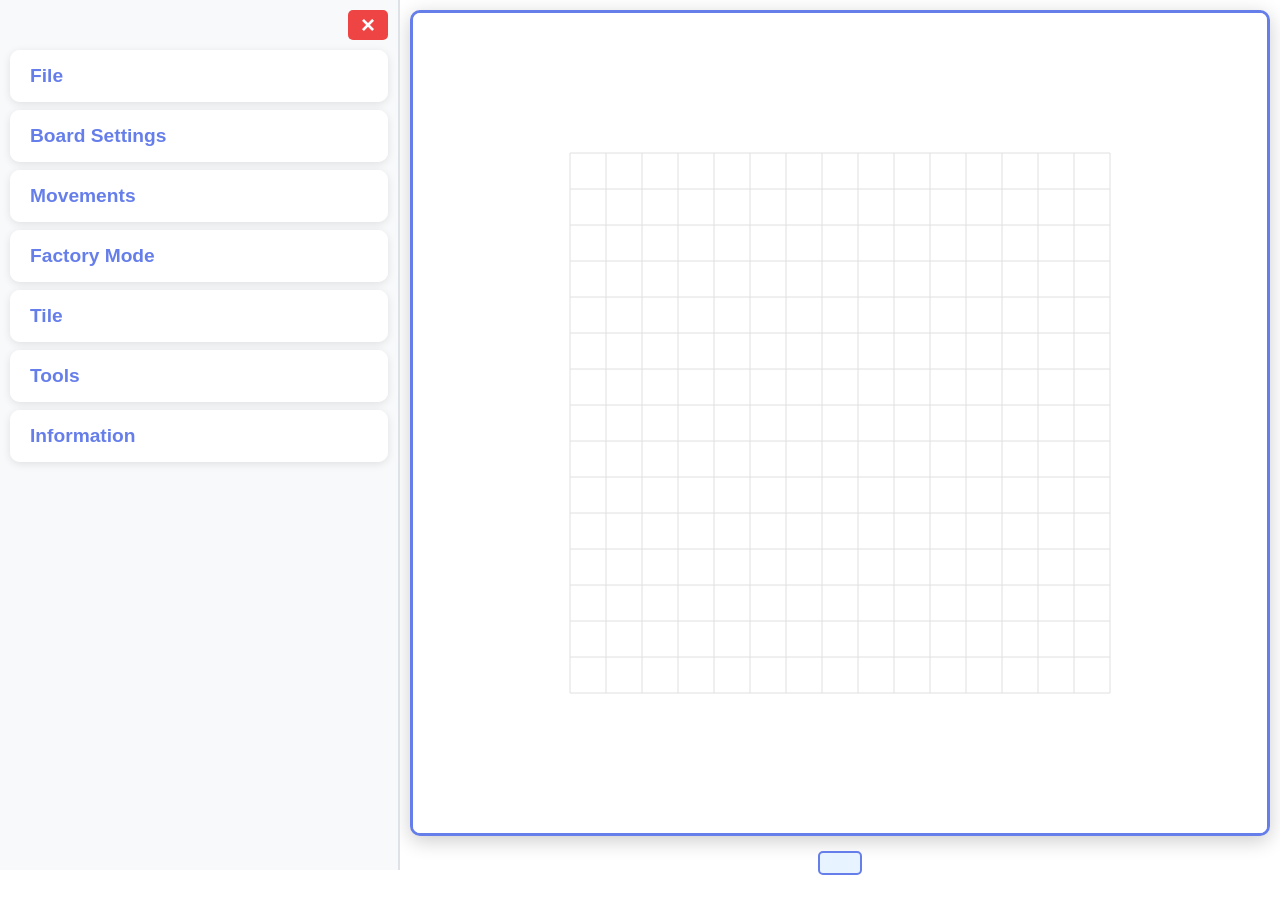
<file: static/index.html>
<!DOCTYPE html>
<html lang="en">
<head>
    <meta charset="UTF-8">
    <meta name="viewport" content="width=device-width, initial-scale=1.0">
    <title>TumbleTiles - Static Web Version</title>
    <link rel="stylesheet" href="style.css">
</head>
<body>
    <div class="container">
        <button id="open-settings" class="settings-btn" style="display: none;">Settings</button>
        <div class="main-content">
            <!-- Left Panel - Controls -->
            <div class="control-panel" id="control-panel">
                <button id="close-settings" class="close-btn">&times;</button>
                <!-- File Tab -->
                <details class="collapsible-section">
                    <summary>File</summary>
                    <div class="section-content">
                        <input type="file" id="file-input" accept=".xml" style="display: none;">
                        <button id="load-file">Load XML File</button>
                        <button id="save-file">Save XML</button>

                        <div class="form-group" style="margin-top: 15px;">
                            <label for="export-format">Export As:</label>
                            <select id="export-format">
                                <option value="png">PNG Image</option>
                                <option value="svg">SVG Image</option>
                                <option value="pdf">PDF Document</option>
                            </select>
                        </div>
                        <button id="export-board">Export</button>

                        <h3 style="margin-top: 20px; font-size: 1.1em;">Load Examples</h3>
                        <div class="form-group">
                            <label for="example-select">Select Example:</label>
                            <select id="example-select">
                                <option value="">-- Select Example --</option>
                                <option value="Cat.xml">Cat</option>
                                <option value="Cat2.xml">Cat 2</option>
                                <option value="Shuriken.xml">Shuriken</option>
                                <option value="Reconfiguration.xml">Reconfiguration</option>
                                <option value="ReconfigurationEmpty.xml">Reconfiguration Empty</option>
                                <option value="Relocation.xml">Relocation</option>
                                <option value="RelocationEmpty.xml">Relocation Empty</option>
                                <option value="x-monotonc repcator.xml">X-Monotonic Replicator</option>
                            </select>
                        </div>
                        <button id="load-example">Load Example</button>
                        
                        <div class="form-group" style="margin-top: 15px;">
                            <label>
                                <input type="checkbox" id="activate-on-load">
                                Activate glues on load
                            </label>
                        </div>
                    </div>
                </details>

                <!-- Board Tab -->
                <details class="collapsible-section">
                    <summary>Board Settings</summary>
                    <div class="section-content">
                        <div class="form-group">
                            <label for="board-width">Width:</label>
                            <input type="number" id="board-width" value="15" min="5" max="1000">
                        </div>
                        <div class="form-group">
                            <label for="board-height">Height:</label>
                            <input type="number" id="board-height" value="15" min="5" max="1000">
                        </div>
                        <button id="resize-board">Resize Board</button>
                        <button id="clear-board">Clear Board</button>
                        
                        <div class="form-group">
                            <label>
                                <input type="checkbox" id="show-labels" checked>
                                Show tile labels
                            </label>
                        </div>
                        <div class="form-group">
                            <label>
                                <input type="checkbox" id="show-glues" checked>
                                Show glues
                            </label>
                        </div>
                        <div class="form-group">
                            <label>
                                <input type="checkbox" id="performance-mode">
                                Performance Mode
                            </label>
                        </div>
                        <p style="font-size: 11px; color: #666; margin-top: 5px;">
                            Auto-enabled for 1000+ tiles. Disables labels, glues, and grid for faster rendering. 
                            Uncheck to see details (may be slower).
                        </p>
                    </div>
                </details>

                <!-- Movements Tab -->
                <details class="collapsible-section">
                    <summary>Movements</summary>
                    <div class="section-content">
                        <h3 style="margin-top: 10px; font-size: 1.1em;">Movement Controls</h3>
                        <div class="direction-grid">
                            <button class="dir-btn" data-dir="N">↑</button>
                            <button class="dir-btn" data-dir="W">←</button>
                            <button class="dir-btn" data-dir="E">→</button>
                            <button class="dir-btn" data-dir="S">↓</button>
                        </div>
                        <button id="activate-glues">Activate Glues</button>
                        <button id="undo-action" style="margin-top: 10px;">↶ Undo (Ctrl+Z)</button>
                        
                        <h3 style="margin-top: 20px; font-size: 1.1em;">Script Execution</h3>
                        <div class="form-group">
                            <label for="script-preset">Load Preset:</label>
                            <select id="script-preset">
                                <option value="">-- Select Preset --</option>
                                <option value="NNESSW">Pattern 1: NNESSW</option>
                                <option value="NESW">Pattern 2: NESW</option>
                                <option value="NWSE">Pattern 3: NWSE</option>
                                <option value="NNNN">North x4: NNNN</option>
                                <option value="EEEE">East x4: EEEE</option>
                                <option value="SSSS">South x4: SSSS</option>
                                <option value="WWWW">West x4: WWWW</option>
                                <option value="NESWNWSE">Clockwise: NESWNWSE</option>
                                <option value="NWNESWSE">Alternating: NWNESWSE</option>
                            </select>
                        </div>
                        <textarea id="script-input" placeholder="Enter sequence: NESW&#10;Example: NNESSW" rows="3"></textarea>
                        <div class="form-group">
                            <label for="script-delay">Delay (ms):</label>
                            <input type="number" id="script-delay" value="500" min="0" max="5000" step="100">
                        </div>
                        <div class="form-group">
                            <label>
                                <input type="checkbox" id="script-loop">
                                Loop Sequence
                            </label>
                        </div>
                        <button id="run-script">Run Script</button>
                        <button id="stop-script">Stop Script</button>
                    </div>
                </details>

                <!-- Factory Mode Tab -->
                <details class="collapsible-section">
                    <summary>Factory Mode</summary>
                    <div class="section-content">
                        <div class="form-group">
                            <label>
                                <input type="checkbox" id="factory-mode">
                                Enable Factory Mode
                            </label>
                        </div>
                        <p style="font-size: 12px; color: #666; margin-top: 10px;">
                            When enabled, tiles that hit the borders will be removed from the board.
                        </p>
                    </div>
                </details>

                <!-- Tile Tab -->
                <details class="collapsible-section">
                    <summary>Tile</summary>
                    <div class="section-content">
                        <h3 style="margin-top: 10px; font-size: 1.1em;">Tile Palette</h3>
                        <div class="tile-palette" id="tile-palette">
                            <!-- Tile palette items will be added here dynamically -->
                        </div>
                        <div id="palette-actions" style="margin-top: 10px; display: none;">
                            <button id="modify-tile-type" style="font-size: 12px; padding: 5px 10px; background: #10b981;">Modify Selected</button>
                            <button id="delete-tile-type" style="font-size: 12px; padding: 5px 10px; background: #ef4444;">Delete Selected</button>
                            <div style="margin-top: 8px;">
                                <label style="font-size: 12px;">
                                    <input type="checkbox" id="update-board-tiles">
                                    Update all board tiles with same name
                                </label>
                            </div>
                        </div>
                        <div style="margin-top: 10px;">
                            <button id="save-tile-type" style="font-size: 12px; padding: 5px 10px;">Save Current as Tile Type</button>
                            <button id="save-palette" style="font-size: 12px; padding: 5px 10px; margin-top: 5px;">Export Palette</button>
                            <input type="file" id="palette-input" accept=".json" style="display: none;">
                            <button id="load-palette" style="font-size: 12px; padding: 5px 10px; margin-top: 5px;">Import Palette</button>
                        </div>
                        
                        <h3 style="margin-top: 20px; font-size: 1.1em;">Current Tile Settings</h3>
                        <div class="form-group">
                            <label for="tile-color">Color:</label>
                            <input type="color" id="tile-color" value="#3498db">
                        </div>
                        <div class="form-group">
                            <label for="tile-name">Name (optional):</label>
                            <input type="text" id="tile-name" placeholder="Tile name">
                        </div>
                        <div class="glues-group">
                            <label>Glues (use commas for multiple):</label>
                            <div class="glue-inputs">
                                <div class="glue-input-row">
                                    <label class="glue-label">North:</label>
                                    <input type="text" id="glue-n" placeholder="e.g., A or A,B,C">
                                </div>
                                <div class="glue-input-row">
                                    <label class="glue-label">East:</label>
                                    <input type="text" id="glue-e" placeholder="e.g., A or A,B,C">
                                </div>
                                <div class="glue-input-row">
                                    <label class="glue-label">South:</label>
                                    <input type="text" id="glue-s" placeholder="e.g., A or A,B,C">
                                </div>
                                <div class="glue-input-row">
                                    <label class="glue-label">West:</label>
                                    <input type="text" id="glue-w" placeholder="e.g., A or A,B,C">
                                </div>
                            </div>
                        </div>
                        <div class="form-group">
                            <label>
                                <input type="checkbox" id="tile-concrete">
                                Concrete Tile
                            </label>
                        </div>
                        <h3 style="margin-top: 20px; font-size: 1.1em;">Quick Actions</h3>
                        <button id="toggle-add-mode" class="mode-btn">Add Mode (Ctrl+A)</button>
                        <button id="toggle-delete-mode" class="mode-btn">Delete Mode (Ctrl+D)</button>
                        <p style="font-size: 12px; color: #666; margin-top: 10px;">
                            • Hold Ctrl+A and click/drag to add tiles<br>
                            • Hold Ctrl+D and click/drag to delete tiles<br>
                            • Or use buttons to toggle modes
                        </p>
                    </div>
                </details>

                <!-- Tools Tab -->
                <details class="collapsible-section">
                    <summary>Tools</summary>
                    <div class="section-content">
                        <h3 style="font-size: 1.1em;">Selection</h3>
                        <button id="toggle-select-mode" class="mode-btn">Enable Select Mode</button>
                        <button id="copy-selection">Copy Selection (Ctrl+C)</button>
                        <button id="paste-selection">Paste Selection (Ctrl+V)</button>
                        <button id="clear-selection">Deselect</button>
                        <p id="selection-status" style="margin-top: 8px; font-size: 12px; color: #666;">
                            Selection mode is off.
                        </p>
                        <p style="margin-top: 4px; font-size: 12px; color: #666;">
                            • Drag to select tiles, then drag selected tiles to move
                        </p>

                        <h3 style="margin-top: 20px; font-size: 1.1em;">View</h3>
                        <button id="zoom-in">+ Zoom In</button>
                        <button id="zoom-out">- Zoom Out</button>
                        <button id="zoom-reset">Reset View</button>
                        <button id="center-board">Center Board</button>
                        <p style="margin-top: 10px; font-size: 12px; color: #666;">
                            • Scroll wheel to zoom<br>
                            • Click and drag to pan
                        </p>
                        
                        <h3 style="margin-top: 20px; font-size: 1.1em;">Info</h3>
                        <div id="info-display">
                            <p>Tiles: <span id="tile-count">0</span></p>
                            <p>Polyominoes: <span id="poly-count">0</span></p>
                        </div>
                    </div>
                </details>

                <!-- Information Tab -->
                <details class="collapsible-section">
                    <summary>Information</summary>
                    <div class="section-content">
                        <h3 style="font-size: 1.1em; margin-bottom: 15px;">Research Group</h3>
                        <p style="margin-bottom: 10px;">
                            <a href="https://asarg.hackresearch.com/main/" target="_blank" style="color: #667eea; text-decoration: none; font-weight: 600;">
                                Visit Research Homepage →
                            </a>
                        </p>
                        
                        <h3 style="font-size: 1.1em; margin-top: 20px; margin-bottom: 15px;">Contact</h3>
                        <p style="margin-bottom: 10px;">
                            <a href="mailto:robert.schweller@utrgv.edu" style="color: #667eea; text-decoration: none;">
                                robert.schweller@utrgv.edu
                            </a>
                        </p>
                        
                        <h3 style="font-size: 1.1em; margin-top: 20px; margin-bottom: 15px;">GitHub</h3>
                        <p style="margin-bottom: 10px;">
                            <a href="https://github.com/asarg/TumbleTiles" target="_blank" style="color: #667eea; text-decoration: none; font-weight: 600;">
                                github.com/asarg/TumbleTiles →
                            </a>
                        </p>
                    </div>
                </details>
            </div>

            <!-- Right Panel - Canvas -->
            <div class="canvas-panel">
                <canvas id="board-canvas"></canvas>
                <div id="canvas-status"></div>
            </div>
        </div>
    </div>

    <script src="tumbletiles.js"></script>
    <script src="app.js"></script>
</body>
</html>
</file>
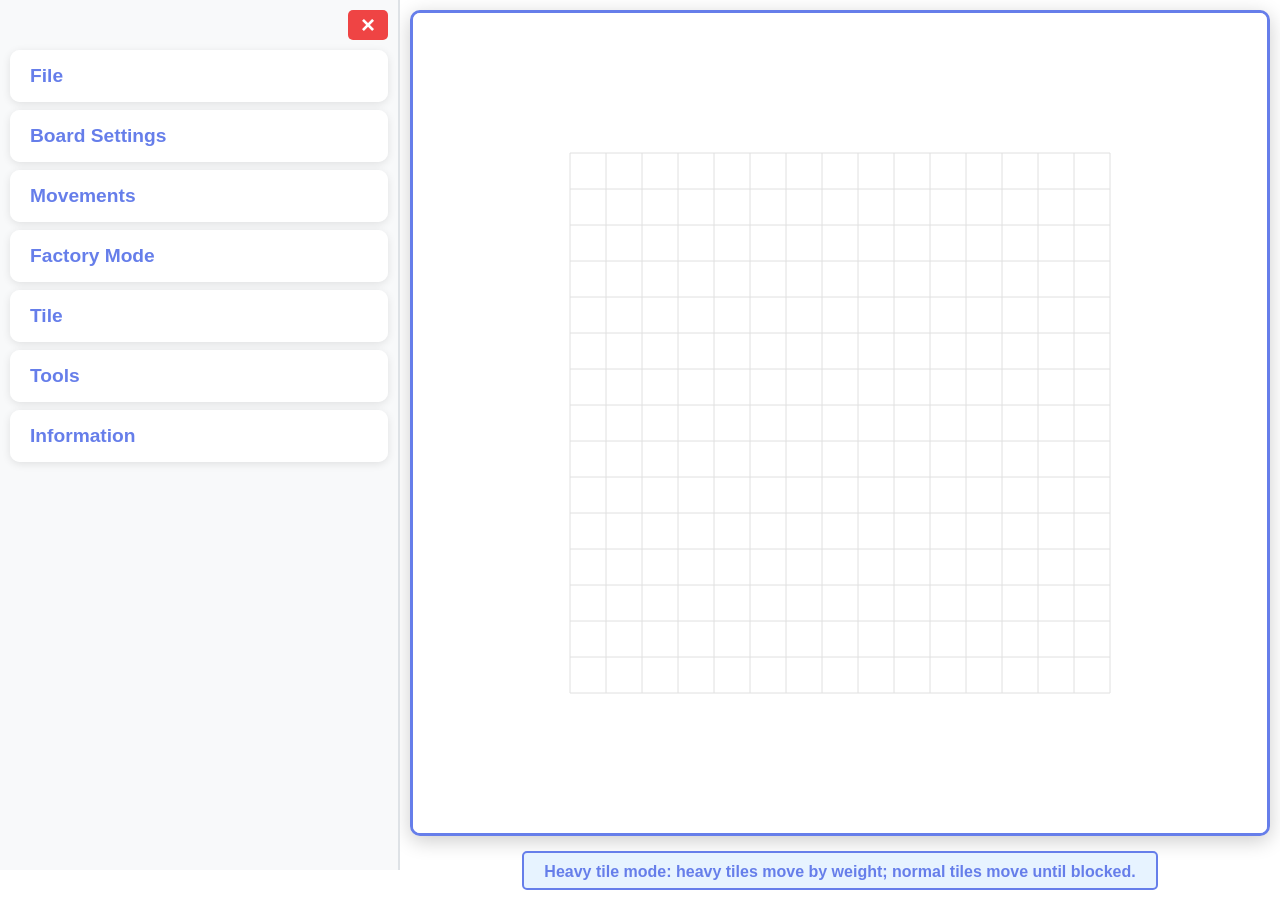
<file: static/heavy-tile.html>
<!DOCTYPE html>
<html lang="en">
<head>
    <meta charset="UTF-8">
    <meta name="viewport" content="width=device-width, initial-scale=1.0">
    <title>TumbleTiles - Heavy Tile Mode</title>
    <link rel="stylesheet" href="style.css">
</head>
<body>
    <div class="container">
        <button id="open-settings" class="settings-btn" style="display: none;">Settings</button>
        <div class="main-content">
            <!-- Left Panel - Controls -->
            <div class="control-panel" id="control-panel">
                <button id="close-settings" class="close-btn">&times;</button>
                <!-- File Tab -->
                <details class="collapsible-section">
                    <summary>File</summary>
                    <div class="section-content">
                        <input type="file" id="file-input" accept=".xml" style="display: none;">
                        <button id="load-file">Load XML File</button>
                        <button id="save-file">Save XML</button>

                        <div class="form-group" style="margin-top: 15px;">
                            <label for="export-format">Export As:</label>
                            <select id="export-format">
                                <option value="png">PNG Image</option>
                                <option value="svg">SVG Image</option>
                                <option value="pdf">PDF Document</option>
                            </select>
                        </div>
                        <button id="export-board">Export</button>

                        <h3 style="margin-top: 20px; font-size: 1.1em;">Load Examples</h3>
                        <div class="form-group">
                            <label for="example-select">Select Example:</label>
                            <select id="example-select">
                                <option value="">-- Select Example --</option>
                                <option value="Cat.xml">Cat</option>
                                <option value="Cat2.xml">Cat 2</option>
                                <option value="Shuriken.xml">Shuriken</option>
                                <option value="Reconfiguration.xml">Reconfiguration</option>
                                <option value="ReconfigurationEmpty.xml">Reconfiguration Empty</option>
                                <option value="Relocation.xml">Relocation</option>
                                <option value="RelocationEmpty.xml">Relocation Empty</option>
                                <option value="x-monotonc repcator.xml">X-Monotonic Replicator</option>
                            </select>
                        </div>
                        <button id="load-example">Load Example</button>
                        
                        <div class="form-group" style="margin-top: 15px;">
                            <label>
                                <input type="checkbox" id="activate-on-load">
                                Activate glues on load
                            </label>
                        </div>
                    </div>
                </details>

                <!-- Board Tab -->
                <details class="collapsible-section">
                    <summary>Board Settings</summary>
                    <div class="section-content">
                        <div class="form-group">
                            <label for="board-width">Width:</label>
                            <input type="number" id="board-width" value="15" min="5" max="1000">
                        </div>
                        <div class="form-group">
                            <label for="board-height">Height:</label>
                            <input type="number" id="board-height" value="15" min="5" max="1000">
                        </div>
                        <button id="resize-board">Resize Board</button>
                        <button id="clear-board">Clear Board</button>
                        
                        <div class="form-group">
                            <label>
                                <input type="checkbox" id="show-labels" checked>
                                Show tile labels
                            </label>
                        </div>
                        <div class="form-group">
                            <label>
                                <input type="checkbox" id="show-glues" checked>
                                Show glues
                            </label>
                        </div>
                        <div class="form-group">
                            <label>
                                <input type="checkbox" id="performance-mode">
                                Performance Mode
                            </label>
                        </div>
                        <p style="font-size: 11px; color: #666; margin-top: 5px;">
                            Auto-enabled for 1000+ tiles. Disables labels, glues, and grid for faster rendering.
                            Uncheck to see details (may be slower).
                        </p>
                    </div>
                </details>

                <!-- Movements Tab -->
                <details class="collapsible-section">
                    <summary>Movements</summary>
                    <div class="section-content">
                        <h3 style="margin-top: 10px; font-size: 1.1em;">Movement Controls</h3>
                        <div class="direction-grid">
                            <button class="dir-btn" data-dir="N">↑</button>
                            <button class="dir-btn" data-dir="W">←</button>
                            <button class="dir-btn" data-dir="E">→</button>
                            <button class="dir-btn" data-dir="S">↓</button>
                        </div>
                        <button id="activate-glues">Activate Glues</button>
                        <button id="undo-action" style="margin-top: 10px;">↶ Undo (Ctrl+Z)</button>
                        
                        <h3 style="margin-top: 20px; font-size: 1.1em;">Script Execution</h3>
                        <div class="form-group">
                            <label for="script-preset">Load Preset:</label>
                            <select id="script-preset">
                                <option value="">-- Select Preset --</option>
                                <option value="NNESSW">Pattern 1: NNESSW</option>
                                <option value="NESW">Pattern 2: NESW</option>
                                <option value="NWSE">Pattern 3: NWSE</option>
                                <option value="NNNN">North x4: NNNN</option>
                                <option value="EEEE">East x4: EEEE</option>
                                <option value="SSSS">South x4: SSSS</option>
                                <option value="WWWW">West x4: WWWW</option>
                                <option value="NESWNWSE">Clockwise: NESWNWSE</option>
                                <option value="NWNESWSE">Alternating: NWNESWSE</option>
                            </select>
                        </div>
                        <textarea id="script-input" placeholder="Enter sequence: NESW&#10;Example: NNESSW" rows="3"></textarea>
                        <div class="form-group">
                            <label for="script-delay">Delay (ms):</label>
                            <input type="number" id="script-delay" value="500" min="0" max="5000" step="100">
                        </div>
                        <div class="form-group">
                            <label>
                                <input type="checkbox" id="script-loop">
                                Loop Sequence
                            </label>
                        </div>
                        <button id="run-script">Run Script</button>
                        <button id="stop-script">Stop Script</button>
                    </div>
                </details>

                <!-- Factory Mode Tab -->
                <details class="collapsible-section">
                    <summary>Factory Mode</summary>
                    <div class="section-content">
                        <div class="form-group">
                            <label>
                                <input type="checkbox" id="factory-mode">
                                Enable Factory Mode
                            </label>
                        </div>
                        <p style="font-size: 12px; color: #666; margin-top: 10px;">
                            When enabled, tiles that hit the borders will be removed from the board.
                        </p>
                    </div>
                </details>

                <!-- Tile Tab -->
                <details class="collapsible-section">
                    <summary>Tile</summary>
                    <div class="section-content">
                        <h3 style="margin-top: 10px; font-size: 1.1em;">Tile Palette</h3>
                        <div class="tile-palette" id="tile-palette">
                            <!-- Tile palette items will be added here dynamically -->
                        </div>
                        <div id="palette-actions" style="margin-top: 10px; display: none;">
                            <button id="modify-tile-type" style="font-size: 12px; padding: 5px 10px; background: #10b981;">Modify Selected</button>
                            <button id="delete-tile-type" style="font-size: 12px; padding: 5px 10px; background: #ef4444;">Delete Selected</button>
                            <div style="margin-top: 8px;">
                                <label style="font-size: 12px;">
                                    <input type="checkbox" id="update-board-tiles">
                                    Update all board tiles with same name
                                </label>
                            </div>
                        </div>
                        <div style="margin-top: 10px;">
                            <button id="save-tile-type" style="font-size: 12px; padding: 5px 10px;">Save Current as Tile Type</button>
                            <button id="save-palette" style="font-size: 12px; padding: 5px 10px; margin-top: 5px;">Export Palette</button>
                            <input type="file" id="palette-input" accept=".json" style="display: none;">
                            <button id="load-palette" style="font-size: 12px; padding: 5px 10px; margin-top: 5px;">Import Palette</button>
                        </div>
                        
                        <h3 style="margin-top: 20px; font-size: 1.1em;">Current Tile Settings</h3>
                        <div class="form-group">
                            <label for="tile-color">Color:</label>
                            <input type="color" id="tile-color" value="#3498db">
                        </div>
                        <div class="form-group">
                            <label for="tile-name">Name (optional):</label>
                            <input type="text" id="tile-name" placeholder="Tile name">
                        </div>
                        <div class="form-group">
                            <label for="tile-weight">Weight (heavy tile move limit):</label>
                            <input type="number" id="tile-weight" value="4" min="1" max="50">
                        </div>
                        <div class="form-group">
                            <label>
                                <input type="checkbox" id="tile-heavy">
                                Heavy Tile (moves by weight)
                            </label>
                        </div>
                        <div class="glues-group">
                            <label>Glues (use commas for multiple):</label>
                            <div class="glue-inputs">
                                <div class="glue-input-row">
                                    <label class="glue-label">North:</label>
                                    <input type="text" id="glue-n" placeholder="e.g., A or A,B,C">
                                </div>
                                <div class="glue-input-row">
                                    <label class="glue-label">East:</label>
                                    <input type="text" id="glue-e" placeholder="e.g., A or A,B,C">
                                </div>
                                <div class="glue-input-row">
                                    <label class="glue-label">South:</label>
                                    <input type="text" id="glue-s" placeholder="e.g., A or A,B,C">
                                </div>
                                <div class="glue-input-row">
                                    <label class="glue-label">West:</label>
                                    <input type="text" id="glue-w" placeholder="e.g., A or A,B,C">
                                </div>
                            </div>
                        </div>
                        <div class="form-group">
                            <label>
                                <input type="checkbox" id="tile-concrete">
                                Concrete Tile
                            </label>
                        </div>
                        <h3 style="margin-top: 20px; font-size: 1.1em;">Quick Actions</h3>
                        <button id="toggle-add-mode" class="mode-btn">Add Mode (Ctrl+A)</button>
                        <button id="toggle-delete-mode" class="mode-btn">Delete Mode (Ctrl+D)</button>
                        <p style="font-size: 12px; color: #666; margin-top: 10px;">
                            • Hold Ctrl+A and click/drag to add tiles<br>
                            • Hold Ctrl+D and click/drag to delete tiles<br>
                            • Or use buttons to toggle modes
                        </p>
                    </div>
                </details>

                <!-- Tools Tab -->
                <details class="collapsible-section">
                    <summary>Tools</summary>
                    <div class="section-content">
                        <h3 style="font-size: 1.1em;">Selection</h3>
                        <button id="toggle-select-mode" class="mode-btn">Enable Select Mode</button>
                        <button id="copy-selection">Copy Selection (Ctrl+C)</button>
                        <button id="paste-selection">Paste Selection (Ctrl+V)</button>
                        <button id="clear-selection">Deselect</button>
                        <p id="selection-status" style="margin-top: 8px; font-size: 12px; color: #666;">
                            Selection mode is off.
                        </p>
                        <p style="margin-top: 4px; font-size: 12px; color: #666;">
                            • Drag to select tiles, then drag selected tiles to move
                        </p>

                        <h3 style="margin-top: 20px; font-size: 1.1em;">View</h3>
                        <button id="zoom-in">+ Zoom In</button>
                        <button id="zoom-out">- Zoom Out</button>
                        <button id="zoom-reset">Reset View</button>
                        <button id="center-board">Center Board</button>
                        <p style="margin-top: 10px; font-size: 12px; color: #666;">
                            • Scroll wheel to zoom<br>
                            • Click and drag to pan
                        </p>
                        
                        <h3 style="margin-top: 20px; font-size: 1.1em;">Info</h3>
                        <div id="info-display">
                            <p>Tiles: <span id="tile-count">0</span></p>
                            <p>Polyominoes: <span id="poly-count">0</span></p>
                        </div>
                    </div>
                </details>

                <!-- Information Tab -->
                <details class="collapsible-section">
                    <summary>Information</summary>
                    <div class="section-content">
                        <h3 style="font-size: 1.1em; margin-bottom: 15px;">Research Group</h3>
                        <p style="margin-bottom: 10px;">
                            <a href="https://asarg.hackresearch.com/main/" target="_blank" style="color: #667eea; text-decoration: none; font-weight: 600;">
                                Visit Research Homepage →
                            </a>
                        </p>
                        
                        <h3 style="font-size: 1.1em; margin-top: 20px; margin-bottom: 15px;">Contact</h3>
                        <p style="margin-bottom: 10px;">
                            <a href="mailto:robert.schweller@utrgv.edu" style="color: #667eea; text-decoration: none;">
                                robert.schweller@utrgv.edu
                            </a>
                        </p>
                        
                        <h3 style="font-size: 1.1em; margin-top: 20px; margin-bottom: 15px;">GitHub</h3>
                        <p style="margin-bottom: 10px;">
                            <a href="https://github.com/asarg/TumbleTiles" target="_blank" style="color: #667eea; text-decoration: none; font-weight: 600;">
                                github.com/asarg/TumbleTiles →
                            </a>
                        </p>
                    </div>
                </details>
            </div>

            <!-- Right Panel - Canvas -->
            <div class="canvas-panel">
                <canvas id="board-canvas"></canvas>
                <div id="canvas-status"></div>
            </div>
        </div>
    </div>

    <script src="tumbletiles.js"></script>
    <script src="app.js"></script>
    <script src="heavy-tile.js"></script>
</body>
</html>
</file>
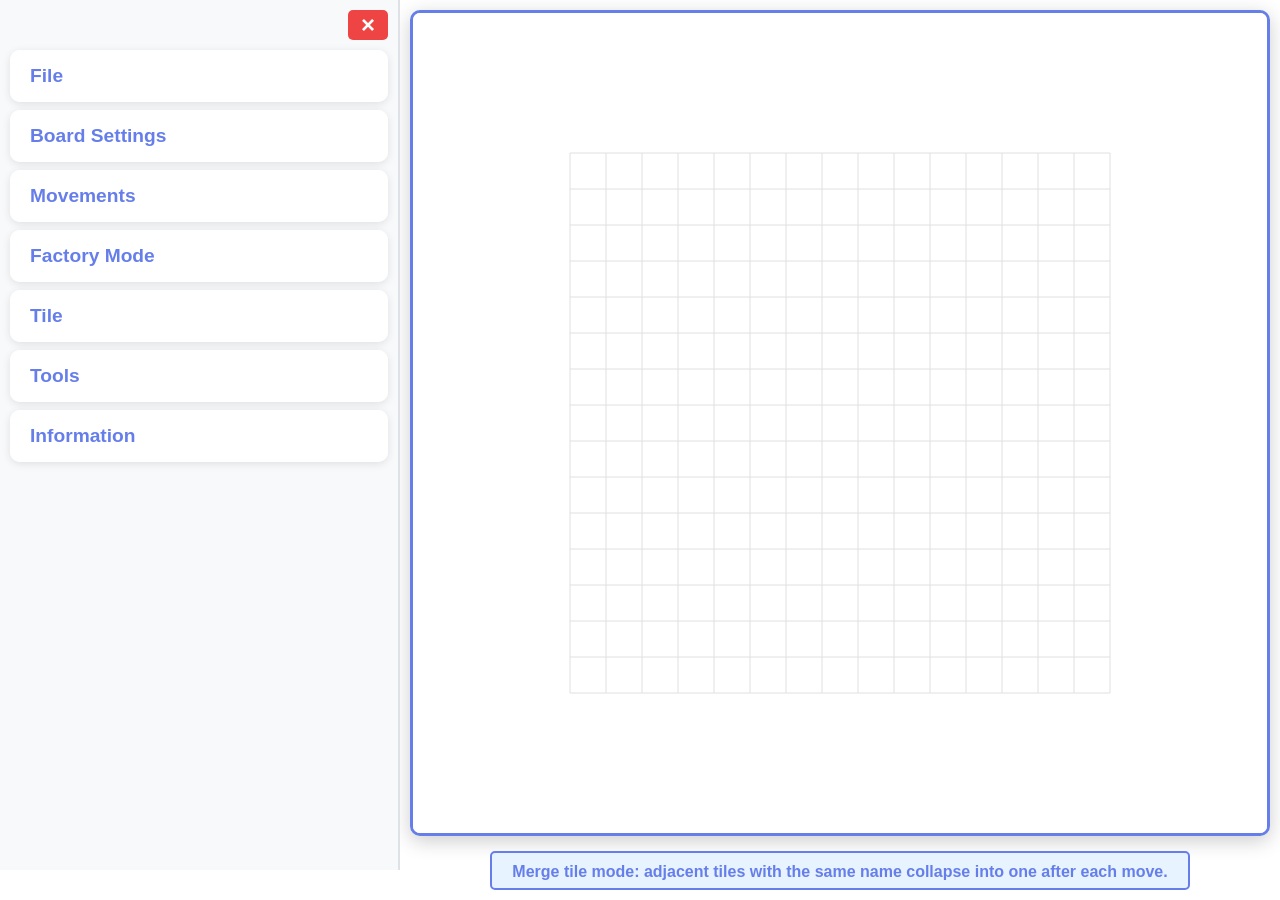
<file: static/merge-tile.html>
<!DOCTYPE html>
<html lang="en">
<head>
    <meta charset="UTF-8">
    <meta name="viewport" content="width=device-width, initial-scale=1.0">
    <title>TumbleTiles - Merge Tile Mode</title>
    <link rel="stylesheet" href="style.css">
</head>
<body>
    <div class="container">
        <button id="open-settings" class="settings-btn" style="display: none;">Settings</button>
        <div class="main-content">
            <!-- Left Panel - Controls -->
            <div class="control-panel" id="control-panel">
                <button id="close-settings" class="close-btn">&times;</button>
                <!-- File Tab -->
                <details class="collapsible-section">
                    <summary>File</summary>
                    <div class="section-content">
                        <input type="file" id="file-input" accept=".xml" style="display: none;">
                        <button id="load-file">Load XML File</button>
                        <button id="save-file">Save XML</button>

                        <div class="form-group" style="margin-top: 15px;">
                            <label for="export-format">Export As:</label>
                            <select id="export-format">
                                <option value="png">PNG Image</option>
                                <option value="svg">SVG Image</option>
                                <option value="pdf">PDF Document</option>
                            </select>
                        </div>
                        <button id="export-board">Export</button>

                        <h3 style="margin-top: 20px; font-size: 1.1em;">Load Examples</h3>
                        <div class="form-group">
                            <label for="example-select">Select Example:</label>
                            <select id="example-select">
                                <option value="">-- Select Example --</option>
                                <option value="Cat.xml">Cat</option>
                                <option value="Cat2.xml">Cat 2</option>
                                <option value="Shuriken.xml">Shuriken</option>
                                <option value="Reconfiguration.xml">Reconfiguration</option>
                                <option value="ReconfigurationEmpty.xml">Reconfiguration Empty</option>
                                <option value="Relocation.xml">Relocation</option>
                                <option value="RelocationEmpty.xml">Relocation Empty</option>
                                <option value="x-monotonc repcator.xml">X-Monotonic Replicator</option>
                            </select>
                        </div>
                        <button id="load-example">Load Example</button>

                        <div class="form-group" style="margin-top: 15px;">
                            <label>
                                <input type="checkbox" id="activate-on-load">
                                Activate glues on load
                            </label>
                        </div>
                    </div>
                </details>

                <!-- Board Tab -->
                <details class="collapsible-section">
                    <summary>Board Settings</summary>
                    <div class="section-content">
                        <div class="form-group">
                            <label for="board-width">Width:</label>
                            <input type="number" id="board-width" value="15" min="5" max="1000">
                        </div>
                        <div class="form-group">
                            <label for="board-height">Height:</label>
                            <input type="number" id="board-height" value="15" min="5" max="1000">
                        </div>
                        <button id="resize-board">Resize Board</button>
                        <button id="clear-board">Clear Board</button>

                        <div class="form-group">
                            <label>
                                <input type="checkbox" id="show-labels" checked>
                                Show tile labels
                            </label>
                        </div>
                        <div class="form-group">
                            <label>
                                <input type="checkbox" id="show-glues" checked>
                                Show glues
                            </label>
                        </div>
                        <div class="form-group">
                            <label>
                                <input type="checkbox" id="performance-mode">
                                Performance Mode
                            </label>
                        </div>
                        <p style="font-size: 11px; color: #666; margin-top: 5px;">
                            Auto-enabled for 1000+ tiles. Disables labels, glues, and grid for faster rendering.
                            Uncheck to see details (may be slower).
                        </p>
                    </div>
                </details>

                <!-- Movements Tab -->
                <details class="collapsible-section">
                    <summary>Movements</summary>
                    <div class="section-content">
                        <h3 style="margin-top: 10px; font-size: 1.1em;">Movement Controls</h3>
                        <div class="direction-grid">
                            <button class="dir-btn" data-dir="N">↑</button>
                            <button class="dir-btn" data-dir="W">←</button>
                            <button class="dir-btn" data-dir="E">→</button>
                            <button class="dir-btn" data-dir="S">↓</button>
                        </div>
                        <button id="activate-glues">Activate Glues</button>
                        <button id="undo-action" style="margin-top: 10px;">↶ Undo (Ctrl+Z)</button>

                        <h3 style="margin-top: 20px; font-size: 1.1em;">Script Execution</h3>
                        <div class="form-group">
                            <label for="script-preset">Load Preset:</label>
                            <select id="script-preset">
                                <option value="">-- Select Preset --</option>
                                <option value="NNESSW">Pattern 1: NNESSW</option>
                                <option value="NESW">Pattern 2: NESW</option>
                                <option value="NWSE">Pattern 3: NWSE</option>
                                <option value="NNNN">North x4: NNNN</option>
                                <option value="EEEE">East x4: EEEE</option>
                                <option value="SSSS">South x4: SSSS</option>
                                <option value="WWWW">West x4: WWWW</option>
                                <option value="NESWNWSE">Clockwise: NESWNWSE</option>
                                <option value="NWNESWSE">Alternating: NWNESWSE</option>
                            </select>
                        </div>
                        <textarea id="script-input" placeholder="Enter sequence: NESW&#10;Example: NNESSW" rows="3"></textarea>
                        <div class="form-group">
                            <label for="script-delay">Delay (ms):</label>
                            <input type="number" id="script-delay" value="500" min="0" max="5000" step="100">
                        </div>
                        <div class="form-group">
                            <label>
                                <input type="checkbox" id="script-loop">
                                Loop Sequence
                            </label>
                        </div>
                        <button id="run-script">Run Script</button>
                        <button id="stop-script">Stop Script</button>
                    </div>
                </details>

                <!-- Factory Mode Tab -->
                <details class="collapsible-section">
                    <summary>Factory Mode</summary>
                    <div class="section-content">
                        <div class="form-group">
                            <label>
                                <input type="checkbox" id="factory-mode">
                                Enable Factory Mode
                            </label>
                        </div>
                        <p style="font-size: 12px; color: #666; margin-top: 10px;">
                            When enabled, tiles that hit the borders will be removed from the board.
                        </p>
                    </div>
                </details>

                <!-- Tile Tab -->
                <details class="collapsible-section">
                    <summary>Tile</summary>
                    <div class="section-content">
                        <h3 style="margin-top: 10px; font-size: 1.1em;">Tile Palette</h3>
                        <div class="tile-palette" id="tile-palette">
                            <!-- Tile palette items will be added here dynamically -->
                        </div>
                        <div id="palette-actions" style="margin-top: 10px; display: none;">
                            <button id="modify-tile-type" style="font-size: 12px; padding: 5px 10px; background: #10b981;">Modify Selected</button>
                            <button id="delete-tile-type" style="font-size: 12px; padding: 5px 10px; background: #ef4444;">Delete Selected</button>
                            <div style="margin-top: 8px;">
                                <label style="font-size: 12px;">
                                    <input type="checkbox" id="update-board-tiles">
                                    Update all board tiles with same name
                                </label>
                            </div>
                        </div>
                        <div style="margin-top: 10px;">
                            <button id="save-tile-type" style="font-size: 12px; padding: 5px 10px;">Save Current as Tile Type</button>
                            <button id="save-palette" style="font-size: 12px; padding: 5px 10px; margin-top: 5px;">Export Palette</button>
                            <input type="file" id="palette-input" accept=".json" style="display: none;">
                            <button id="load-palette" style="font-size: 12px; padding: 5px 10px; margin-top: 5px;">Import Palette</button>
                        </div>

                        <h3 style="margin-top: 20px; font-size: 1.1em;">Current Tile Settings</h3>
                        <div class="form-group">
                            <label for="tile-color">Color:</label>
                            <input type="color" id="tile-color" value="#3498db">
                        </div>
                        <div class="form-group">
                            <label for="tile-name">Name (optional):</label>
                            <input type="text" id="tile-name" placeholder="Tile name">
                        </div>
                        <div class="glues-group">
                            <label>Glues (use commas for multiple):</label>
                            <div class="glue-inputs">
                                <div class="glue-input-row">
                                    <label class="glue-label">North:</label>
                                    <input type="text" id="glue-n" placeholder="e.g., A or A,B,C">
                                </div>
                                <div class="glue-input-row">
                                    <label class="glue-label">East:</label>
                                    <input type="text" id="glue-e" placeholder="e.g., A or A,B,C">
                                </div>
                                <div class="glue-input-row">
                                    <label class="glue-label">South:</label>
                                    <input type="text" id="glue-s" placeholder="e.g., A or A,B,C">
                                </div>
                                <div class="glue-input-row">
                                    <label class="glue-label">West:</label>
                                    <input type="text" id="glue-w" placeholder="e.g., A or A,B,C">
                                </div>
                            </div>
                        </div>
                        <div class="form-group">
                            <label>
                                <input type="checkbox" id="tile-concrete">
                                Concrete Tile
                            </label>
                        </div>
                        <h3 style="margin-top: 20px; font-size: 1.1em;">Quick Actions</h3>
                        <button id="toggle-add-mode" class="mode-btn">Add Mode (Ctrl+A)</button>
                        <button id="toggle-delete-mode" class="mode-btn">Delete Mode (Ctrl+D)</button>
                        <p style="font-size: 12px; color: #666; margin-top: 10px;">
                            • Hold Ctrl+A and click/drag to add tiles<br>
                            • Hold Ctrl+D and click/drag to delete tiles<br>
                            • Or use buttons to toggle modes
                        </p>
                    </div>
                </details>

                <!-- Tools Tab -->
                <details class="collapsible-section">
                    <summary>Tools</summary>
                    <div class="section-content">
                        <h3 style="font-size: 1.1em;">Selection</h3>
                        <button id="toggle-select-mode" class="mode-btn">Enable Select Mode</button>
                        <button id="copy-selection">Copy Selection (Ctrl+C)</button>
                        <button id="paste-selection">Paste Selection (Ctrl+V)</button>
                        <button id="clear-selection">Deselect</button>
                        <p id="selection-status" style="margin-top: 8px; font-size: 12px; color: #666;">
                            Selection mode is off.
                        </p>
                        <p style="margin-top: 4px; font-size: 12px; color: #666;">
                            • Drag to select tiles, then drag selected tiles to move
                        </p>

                        <h3 style="margin-top: 20px; font-size: 1.1em;">View</h3>
                        <button id="zoom-in">+ Zoom In</button>
                        <button id="zoom-out">- Zoom Out</button>
                        <button id="zoom-reset">Reset View</button>
                        <button id="center-board">Center Board</button>
                        <p style="margin-top: 10px; font-size: 12px; color: #666;">
                            • Scroll wheel to zoom<br>
                            • Click and drag to pan
                        </p>

                        <h3 style="margin-top: 20px; font-size: 1.1em;">Info</h3>
                        <div id="info-display">
                            <p>Tiles: <span id="tile-count">0</span></p>
                            <p>Polyominoes: <span id="poly-count">0</span></p>
                        </div>
                    </div>
                </details>

                <!-- Information Tab -->
                <details class="collapsible-section">
                    <summary>Information</summary>
                    <div class="section-content">
                        <h3 style="font-size: 1.1em; margin-bottom: 10px;">Merge Tiles</h3>
                        <p style="font-size: 12px; color: #444; margin-bottom: 15px;">
                            After each move, adjacent tiles that share the same <strong>name</strong>
                            collapse into one. Only named tiles merge; concrete tiles are never consumed.
                        </p>

                        <h3 style="font-size: 1.1em; margin-bottom: 15px;">Research Group</h3>
                        <p style="margin-bottom: 10px;">
                            <a href="https://asarg.hackresearch.com/main/" target="_blank" style="color: #667eea; text-decoration: none; font-weight: 600;">
                                Visit Research Homepage →
                            </a>
                        </p>

                        <h3 style="font-size: 1.1em; margin-top: 20px; margin-bottom: 15px;">Contact</h3>
                        <p style="margin-bottom: 10px;">
                            <a href="mailto:robert.schweller@utrgv.edu" style="color: #667eea; text-decoration: none;">
                                robert.schweller@utrgv.edu
                            </a>
                        </p>

                        <h3 style="font-size: 1.1em; margin-top: 20px; margin-bottom: 15px;">GitHub</h3>
                        <p style="margin-bottom: 10px;">
                            <a href="https://github.com/asarg/TumbleTiles" target="_blank" style="color: #667eea; text-decoration: none; font-weight: 600;">
                                github.com/asarg/TumbleTiles →
                            </a>
                        </p>
                    </div>
                </details>
            </div>

            <!-- Right Panel - Canvas -->
            <div class="canvas-panel">
                <canvas id="board-canvas"></canvas>
                <div id="canvas-status"></div>
            </div>
        </div>
    </div>

    <script src="tumbletiles.js"></script>
    <script src="app.js"></script>
    <script src="merge-tile.js"></script>
</body>
</html>
</file>
<file: static/style.css>
* {
    margin: 0;
    padding: 0;
    box-sizing: border-box;
}

body {
    font-family: 'Segoe UI', Tahoma, Geneva, Verdana, sans-serif;
    background: linear-gradient(135deg, #667eea 0%, #764ba2 100%);
    min-height: 100vh;
    padding: 0;
}

.container {
    max-width: 100%;
    margin: 0;
    background: white;
    border-radius: 0;
    box-shadow: none;
    overflow: hidden;
}

header {
    background: linear-gradient(135deg, #667eea 0%, #764ba2 100%);
    color: white;
    padding: 30px;
    text-align: center;
}

header h1 {
    font-size: 2.5em;
    margin-bottom: 10px;
}

header p {
    font-size: 1.1em;
    opacity: 0.9;
}

.main-content {
    display: grid;
    grid-template-columns: 400px 1fr;
    gap: 0;
    min-height: 800px;
    position: relative;
    transition: grid-template-columns 0.3s;
}

.main-content.controls-hidden {
    grid-template-columns: 0 1fr;
}

.main-content.controls-hidden .canvas-panel {
    justify-content: center;
}

.control-panel {
    background: #f8f9fa;
    padding: 10px;
    padding-top: 50px;
    overflow-y: auto;
    max-height: calc(100vh - 30px);
    border-right: 2px solid #dee2e6;
    transition: all 0.3s;
    position: relative;
}

.control-panel.hidden {
    transform: translateX(-100%);
    width: 0;
    padding: 0;
    opacity: 0;
}

.close-btn {
    position: absolute;
    top: 10px;
    right: 10px;
    width: 30px;
    height: 30px;
    background: #ef4444;
    color: white;
    border: none;
    border-radius: 5px;
    font-size: 24px;
    line-height: 1;
    cursor: pointer;
    display: flex;
    align-items: center;
    justify-content: center;
    z-index: 1000;
    transition: all 0.2s;
}

.close-btn:hover {
    background: #dc2626;
    transform: scale(1.1);
}

.settings-btn {
    position: fixed;
    top: 10px;
    left: 10px;
    z-index: 1000;
    padding: 10px 20px;
    background: linear-gradient(135deg, #667eea 0%, #764ba2 100%);
    color: white;
    border: none;
    border-radius: 8px;
    font-size: 16px;
    font-weight: 600;
    cursor: pointer;
    box-shadow: 0 4px 12px rgba(0, 0, 0, 0.3);
    transition: all 0.3s;
    width: auto;
    max-width: 150px;
}

.settings-btn:hover {
    transform: translateY(-2px);
    box-shadow: 0 6px 16px rgba(102, 126, 234, 0.5);
}

.collapsible-section {
    background: white;
    margin-bottom: 8px;
    border-radius: 10px;
    box-shadow: 0 2px 8px rgba(0, 0, 0, 0.1);
    overflow: hidden;
}

.collapsible-section summary {
    font-size: 1.2em;
    font-weight: 600;
    color: #667eea;
    padding: 15px 20px;
    cursor: pointer;
    user-select: none;
    list-style: none;
    background: white;
    transition: background 0.3s;
}

.collapsible-section summary::-webkit-details-marker {
    display: none;
}

.collapsible-section summary:hover {
    background: #f8f9fa;
}

.collapsible-section[open] summary {
    border-bottom: 2px solid #667eea;
}

.section-content {
    padding: 20px;
}

.section-content h3 {
    color: #667eea;
    margin-bottom: 10px;
}

.canvas-panel {
    padding: 10px;
    display: flex;
    flex-direction: column;
    align-items: center;
    justify-content: flex-start;
    background: #ffffff;
    overflow: hidden;
    height: 100vh;
}

.section {
    background: white;
    padding: 20px;
    margin-bottom: 20px;
    border-radius: 10px;
    box-shadow: 0 2px 8px rgba(0, 0, 0, 0.1);
}

.section h2 {
    font-size: 1.3em;
    margin-bottom: 15px;
    color: #667eea;
    border-bottom: 2px solid #667eea;
    padding-bottom: 8px;
}

.form-group {
    margin-bottom: 15px;
}

.form-group label {
    display: block;
    margin-bottom: 5px;
    font-weight: 600;
    color: #495057;
}

.form-group input[type="number"],
.form-group input[type="text"],
.form-group input[type="color"] {
    width: 100%;
    padding: 10px;
    border: 2px solid #dee2e6;
    border-radius: 5px;
    font-size: 14px;
    transition: border-color 0.3s;
}

.form-group input[type="number"]:focus,
.form-group input[type="text"]:focus {
    outline: none;
    border-color: #667eea;
}

.form-group input[type="color"] {
    height: 45px;
    cursor: pointer;
}

.form-group input[type="checkbox"] {
    margin-right: 8px;
    transform: scale(1.2);
    cursor: pointer;
}

.glues-group {
    margin-bottom: 15px;
}

.glues-group label {
    display: block;
    margin-bottom: 8px;
    font-weight: 600;
    color: #495057;
}

.glue-inputs {
    display: flex;
    flex-direction: column;
    gap: 10px;
}

.glue-input-row {
    display: flex;
    align-items: center;
    gap: 10px;
}

.glue-label {
    min-width: 50px;
    font-size: 13px;
    font-weight: 600;
    color: #495057;
}

.glue-inputs input {
    flex: 1;
    padding: 8px 10px;
    border: 2px solid #dee2e6;
    border-radius: 5px;
    font-size: 14px;
    font-family: monospace;
}

.glue-inputs input:focus {
    outline: none;
    border-color: #667eea;
}

button {
    width: 100%;
    padding: 12px 20px;
    background: linear-gradient(135deg, #667eea 0%, #764ba2 100%);
    color: white;
    border: none;
    border-radius: 8px;
    font-size: 15px;
    font-weight: 600;
    cursor: pointer;
    transition: transform 0.2s, box-shadow 0.2s;
    margin-bottom: 10px;
}

button:hover {
    transform: translateY(-2px);
    box-shadow: 0 5px 15px rgba(102, 126, 234, 0.4);
}

button:active {
    transform: translateY(0);
}

button:disabled {
    background: #6c757d;
    cursor: not-allowed;
    opacity: 0.6;
}

button.active {
    background: linear-gradient(135deg, #28a745 0%, #20c997 100%);
}

.direction-grid {
    display: grid;
    grid-template-columns: repeat(4, 1fr);
    gap: 6px;
    margin-bottom: 15px;
}

.dir-btn {
    padding: 12px 8px;
    font-size: 20px;
    margin: 0;
    background: linear-gradient(135deg, #667eea 0%, #764ba2 100%);
    color: white;
    border: none;
    border-radius: 6px;
    cursor: pointer;
    transition: all 0.2s;
}

.dir-btn:hover {
    transform: translateY(-2px);
    box-shadow: 0 4px 8px rgba(102, 126, 234, 0.3);
}

.mode-btn {
    width: 100%;
    margin-bottom: 8px;
    transition: all 0.2s;
}

.mode-btn.active {
    background: linear-gradient(135deg, #10b981 0%, #059669 100%);
    transform: scale(1.02);
}

textarea {
    width: 100%;
    padding: 10px;
    border: 2px solid #dee2e6;
    border-radius: 5px;
    font-family: 'Courier New', monospace;
    font-size: 14px;
    resize: vertical;
    margin-bottom: 10px;
}

textarea:focus {
    outline: none;
    border-color: #667eea;
}

input[type="file"] {
    width: 100%;
    padding: 10px;
    margin-bottom: 10px;
    border: 2px solid #dee2e6;
    border-radius: 5px;
    font-size: 14px;
}

#board-canvas {
    border: 3px solid #667eea;
    border-radius: 10px;
    box-shadow: 0 5px 20px rgba(0, 0, 0, 0.2);
    background: white;
    cursor: grab;
}

#board-canvas:active {
    cursor: grabbing;
}

#canvas-status {
    margin-top: 15px;
    padding: 10px 20px;
    background: #e7f3ff;
    border: 2px solid #667eea;
    border-radius: 5px;
    color: #667eea;
    font-weight: 600;
    text-align: center;
    min-height: 20px;
}

#info-display {
    background: #f8f9fa;
    padding: 15px;
    border-radius: 5px;
    border-left: 4px solid #667eea;
}

#info-display p {
    margin-bottom: 8px;
    font-size: 15px;
    color: #495057;
}

#info-display span {
    font-weight: bold;
    color: #667eea;
    font-size: 18px;
}

/* Responsive design */
@media (max-width: 1200px) {
    .main-content {
        grid-template-columns: 1fr;
    }
    
    .control-panel {
        max-height: none;
        border-right: none;
        border-bottom: 2px solid #dee2e6;
    }
}

/* Scrollbar styling */
.control-panel::-webkit-scrollbar {
    width: 8px;
}

.control-panel::-webkit-scrollbar-track {
    background: #f1f1f1;
}

.control-panel::-webkit-scrollbar-thumb {
    background: #667eea;
    border-radius: 4px;
}

.control-panel::-webkit-scrollbar-thumb:hover {
    background: #764ba2;
}

/* Tile Palette Styles */
.tile-palette {
    border: 1px solid #ddd;
    border-radius: 4px;
    padding: 10px;
    max-height: 300px;
    overflow-y: auto;
    background: #f9f9f9;
    min-height: 80px;
}

.palette-tile {
    transition: transform 0.2s, box-shadow 0.2s;
}

.palette-tile:hover {
    transform: scale(1.05);
    box-shadow: 0 4px 12px rgba(0,0,0,0.3) !important;
}

.tile-palette::-webkit-scrollbar {
    width: 6px;
}

.tile-palette::-webkit-scrollbar-track {
    background: #f1f1f1;
    border-radius: 4px;
}

.tile-palette::-webkit-scrollbar-thumb {
    background: #667eea;
    border-radius: 4px;
}

.tile-palette::-webkit-scrollbar-thumb:hover {
    background: #764ba2;
}

#palette-actions {
    padding: 10px;
    background: #f0f0f0;
    border-radius: 4px;
    border: 1px solid #ddd;
}

#palette-actions button {
    width: 48%;
    color: white;
    border: none;
    border-radius: 4px;
    cursor: pointer;
    font-weight: 600;
}

#palette-actions button:hover {
    opacity: 0.9;
}
</file>
